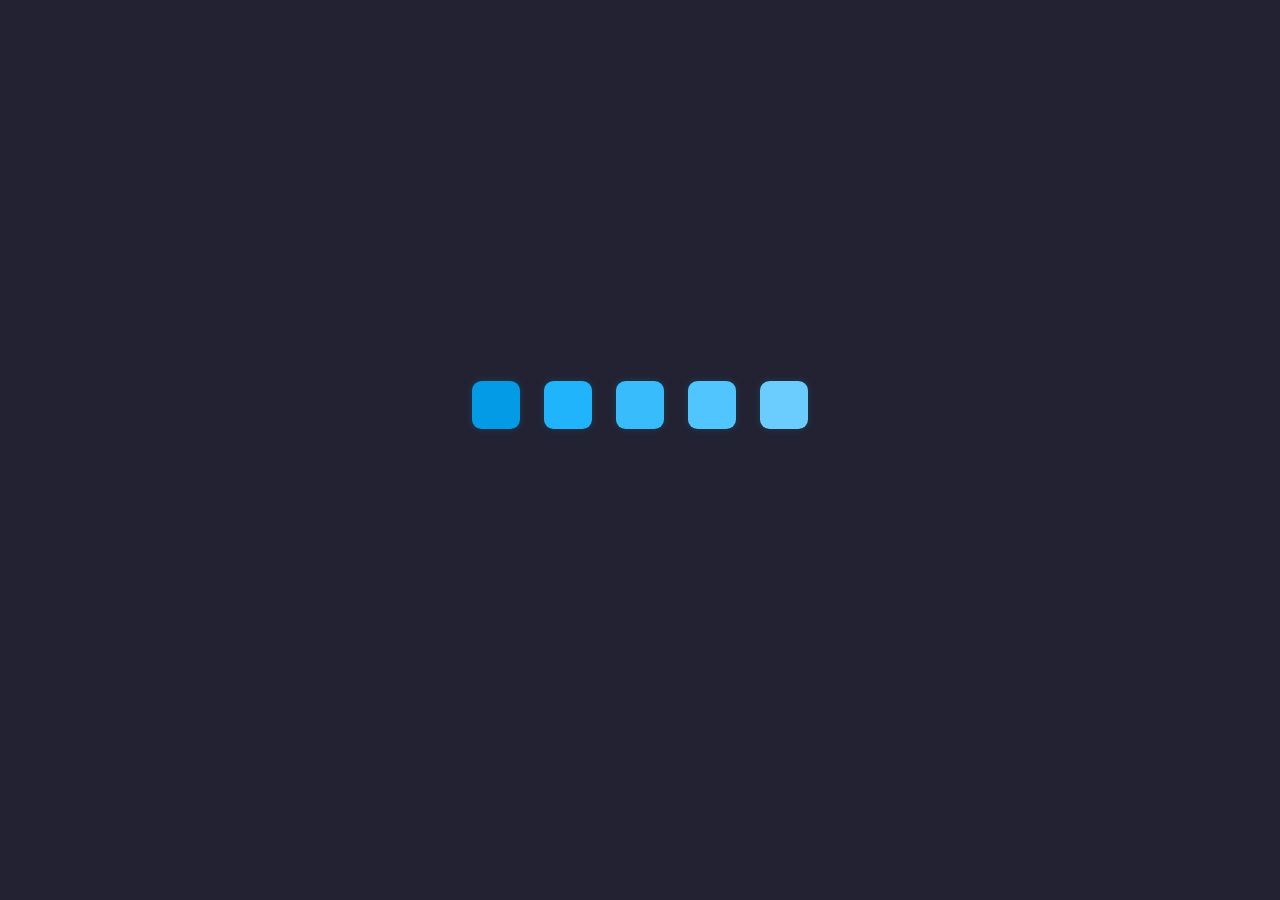
<file: nexusverse2.0-main/index.html>
<!DOCTYPE html>
<html>
<head>
  <link rel="icon" href="images/nexuverselogo.PNG" type="image/x-icon">
   
  <style>
    /** Simple Reset - START */
html {
  box-sizing: border-box;
  font-size: 16px;
  overflow-x: hidden;
}

*,
*:before,
*:after {
  box-sizing: inherit;
}

body,
h1,
h2,
h3,
h4,
h5,
h6,
p,
ol,
ul {
  margin: 0;
  padding: 0;
  font-weight: normal;
  background-color: #223;
}

img {
  max-width: 100%;
  height: auto;
}

/** Animating - START */
@keyframes moving {
  0%,
  5% {
    left: 0;
    background-color: #039be5;
  }
  95%,
  100% {
    left: calc(100% - 3rem);
    background-color: #84d6fd;
  }
}

@keyframes box-2-anim {
  0% {
    transform: scale(1, 1) rotate(0deg);
    bottom: 0;
  }
  5% {
    bottom: 3rem;
  }
  15% {
    bottom: 0;
    transform: scale(1, 1) rotate(-180deg);
  }
  17.001% {
    bottom: 0;
    transform: translate(0.9rem, 0.6rem) scale(1.3, 0.6) translateY(0px)
      rotate(-180deg);
  }
  25% {
    bottom: 0;
    transform: scale(1, 1) rotate(-180deg);
  }
  66% {
    transform: scale(1, 1) rotate(-180deg);
    bottom: 0;
  }
  71% {
    bottom: 3rem;
  }
  81% {
    bottom: 0;
    transform: scale(1, 1) rotate(0deg);
  }
  83.001% {
    bottom: 0;
    transform: translate(-0.9rem, 0.6rem) scale(1.3, 0.6) translateY(0px)
      rotate(0deg);
  }
  91% {
    transform: scale(1, 1) rotate(0deg);
  }
  100% {
    transform: scale(1, 1) rotate(0deg);
  }
}

@keyframes box-3-anim {
  0% {
    transform: scale(1, 1) rotate(0deg);
    bottom: 0;
  }
  5% {
    bottom: 3rem;
  }
  15% {
    bottom: 0;
    transform: scale(1, 1) rotate(-180deg);
  }
  17.001% {
    bottom: 0;
    transform: translate(0.9rem, 0.6rem) scale(1.3, 0.6) translateY(0px)
      rotate(-180deg);
  }
  25% {
    bottom: 0;
    transform: scale(1, 1) rotate(-180deg);
  }
  56% {
    transform: scale(1, 1) rotate(-180deg);
    bottom: 0;
  }
  61% {
    bottom: 3rem;
  }
  71% {
    bottom: 0;
    transform: scale(1, 1) rotate(0deg);
  }
  73.001% {
    bottom: 0;
    transform: translate(-0.9rem, 0.6rem) scale(1.3, 0.6) translateY(0px)
      rotate(0deg);
  }
  81% {
    transform: scale(1, 1) rotate(0deg);
  }
  100% {
    transform: scale(1, 1) rotate(0deg);
  }
}

@keyframes box-4-anim {
  0% {
    transform: scale(1, 1) rotate(0deg);
    bottom: 0;
  }
  5% {
    bottom: 3rem;
  }
  15% {
    bottom: 0;
    transform: scale(1, 1) rotate(-180deg);
  }
  17.001% {
    bottom: 0;
    transform: translate(0.9rem, 0.6rem) scale(1.3, 0.6) translateY(0px)
      rotate(-180deg);
  }
  25% {
    bottom: 0;
    transform: scale(1, 1) rotate(-180deg);
  }
  45% {
    transform: scale(1, 1) rotate(-180deg);
    bottom: 0;
  }
  50% {
    bottom: 3rem;
  }
  60% {
    bottom: 0;
    transform: scale(1, 1) rotate(0deg);
  }
  62.001% {
    bottom: 0;
    transform: translate(-0.9rem, 0.6rem) scale(1.3, 0.6) translateY(0px)
      rotate(0deg);
  }
  70% {
    transform: scale(1, 1) rotate(0deg);
  }
  100% {
    transform: scale(1, 1) rotate(0deg);
  }
}

@keyframes box-5-anim {
  0% {
    transform: scale(1, 1) rotate(0deg);
    bottom: 0;
  }
  5% {
    bottom: 3rem;
  }
  15% {
    bottom: 0;
    transform: scale(1, 1) rotate(-180deg);
  }
  17.001% {
    bottom: 0;
    transform: translate(0.9rem, 0.6rem) scale(1.3, 0.6) translateY(0px)
      rotate(-180deg);
  }
  25% {
    bottom: 0;
    transform: scale(1, 1) rotate(-180deg);
  }
  33% {
    transform: scale(1, 1) rotate(-180deg);
    bottom: 0;
  }
  38% {
    bottom: 3rem;
  }
  48% {
    bottom: 0;
    transform: scale(1, 1) rotate(0deg);
  }
  50.001% {
    bottom: 0;
    transform: translate(-0.9rem, 0.6rem) scale(1.3, 0.6) translateY(0px)
      rotate(0deg);
  }
  58% {
    transform: scale(1, 1) rotate(0deg);
  }
  100% {
    transform: scale(1, 1) rotate(0deg);
  }
}

.loading-container {
  display: flex;
  justify-content: center;
  align-items: center;
  height: 90vh;
}

.box-loading {
  width: 21rem;
  height: 3rem;
  position: relative;
  margin: 0 auto;
}

.box-loading > .box {
  position: absolute;
  width: 3rem;
  height: 3rem;
  border-radius: 0.6rem;
  background-color: #007bff;
  transform-origin: -0.75rem 1.5rem;
  box-shadow: 0 0 6px 2px rgba(40, 139, 171, 0.15);
}

.box-loading > .box:nth-child(1) {
  left: 0rem;
  background-color: #06abfc;
}

.box-loading > .box:nth-child(2) {
  left: 4.5rem;
  background-color: #1fb4fc;
  animation: box-2-anim 2s infinite linear;
  animation-delay: 0.22s;
}

.box-loading > .box:nth-child(3) {
  left: 9rem;
  background-color: #38bcfc;
  animation: box-3-anim 2s infinite linear;
  animation-delay: 0.33s;
}

.box-loading > .box:nth-child(4) {
  left: 13.5rem;
  background-color: #51c5fd;
  animation: box-4-anim 2s infinite linear;
  animation-delay: 0.44s;
}

.box-loading > .box:nth-child(5) {
  left: 18rem;
  background-color: #6acdfd;
  animation: box-5-anim 2s infinite linear;
  animation-delay: 0.55s;
}

.box-loading > .box:nth-child(1) {
  background-color: #039be5;
  animation: moving 1s infinite cubic-bezier(0.6, 0, 0.4, 1) alternate;
}

</style>
</head>
<body>
<div class="loading-container">
    <div class="box-loading">
      <div class="box"></div>
      <div class="box"></div>
      <div class="box"></div>
      <div class="box"></div>
      <div class="box"></div>
    </div>
  </div>
</body>
  <script>
    setTimeout(function() {
      window.location.href = "home.html";
    }, 2000); // 5000 milliseconds = 5 seconds
  </script>
  </html>
</file>
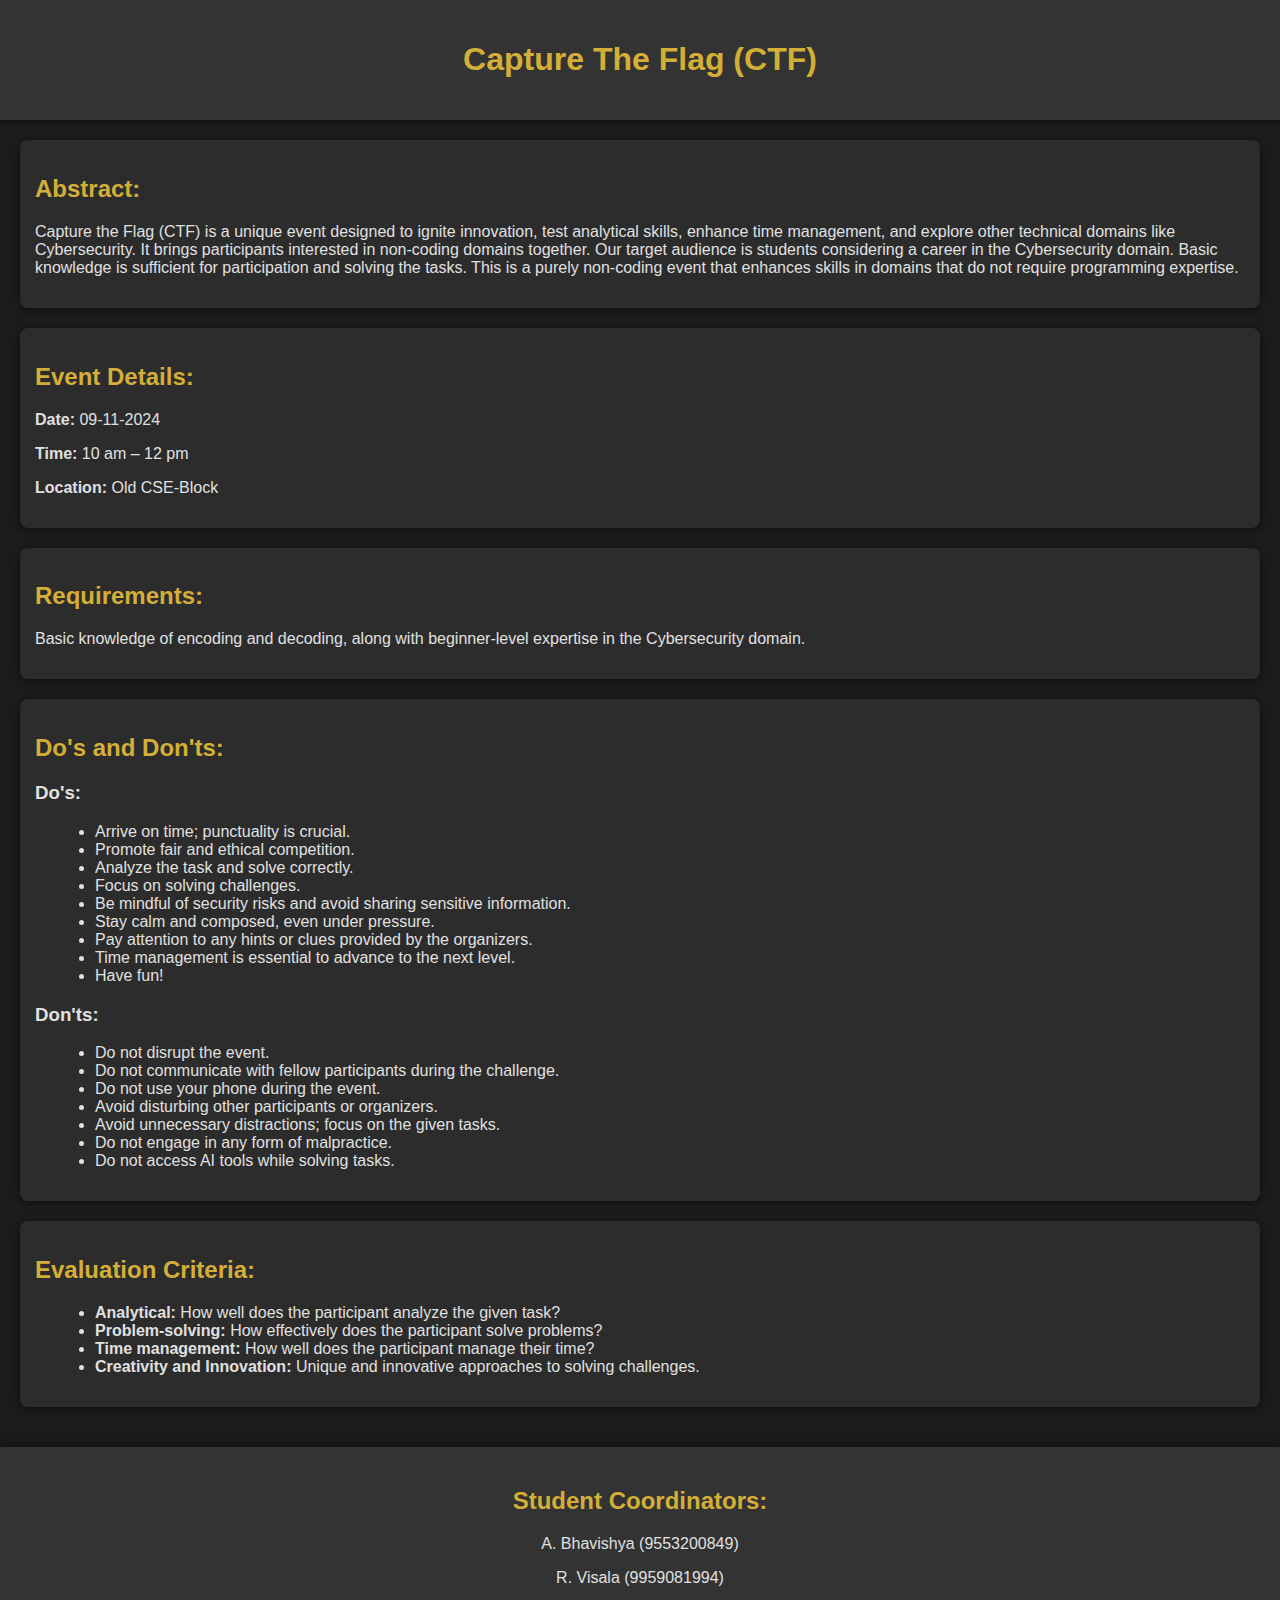
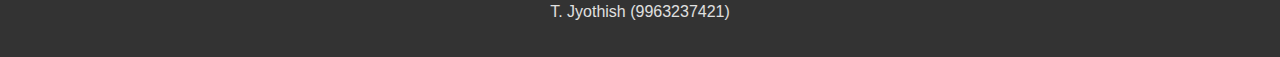
<file: nexusverse2.0-main/capturetheflag.html>
<!DOCTYPE html>
<html lang="en">
<head>
    <meta charset="UTF-8">
    <meta name="viewport" content="width=device-width, initial-scale=1.0">
    <title>Capture The Flag (CTF) Event</title>
    <link rel="icon" href="images/nexuverselogo.PNG" type="image/x-icon">
    <style>
        /* Body Styling */
        body {
            font-family: 'Arial', sans-serif;
            margin: 0;
            padding: 0;
            background-color: #1c1c1c; /* Dark grey background */
            color: #e0e0e0; /* Light grey text */
        }

        /* Header Styling */
        header {
            text-align: center;
            padding: 20px;
            background-color: #333333; /* Dark grey */
            color: #d4af37; /* Metallic gold */
            box-shadow: 0 2px 5px rgba(0, 0, 0, 0.5);
        }

        h1 {
            color: #d4af37; /* Metallic gold */
        }

        /* Main Section Styling */
        main {
            padding: 20px;
        }

        h2 {
            color: #d4af37; /* Metallic gold */
        }

        .event-description, .event-details, .requirements, .dos-donts, .evaluation-criteria {
            margin-bottom: 20px;
            background: #2c2c2c; /* Medium dark grey */
            padding: 15px;
            border-radius: 8px;
            box-shadow: 0 2px 8px rgba(0, 0, 0, 0.5);
        }

        p, ul, li {
            color: #e0e0e0; /* Light grey text */
        }

        /* Footer Styling */
        footer {
            text-align: center;
            padding: 20px;
            background-color: #333333; /* Dark grey */
            color: #d4af37; /* Metallic gold */
            box-shadow: 0 -2px 10px rgba(0, 0, 0, 0.5);
        }

        /* List Styling */
        ul {
            list-style-type: disc;
            margin-left: 20px;
        }

        /* Link Styling */
        a {
            color: #d4af37; /* Metallic gold for links */
            text-decoration: none;
        }
        a:hover {
            text-decoration: underline;
        }
    </style>
</head>
<body>

<header>
    <h1>Capture The Flag (CTF)</h1>
</header>

<main>
    <section class="event-description">
        <h2>Abstract:</h2>
        <p>
            Capture the Flag (CTF) is a unique event designed to ignite innovation, test analytical skills, enhance time management, and explore other technical domains like Cybersecurity. It brings participants interested in non-coding domains together. Our target audience is students considering a career in the Cybersecurity domain. Basic knowledge is sufficient for participation and solving the tasks. This is a purely non-coding event that enhances skills in domains that do not require programming expertise.
        </p>
    </section>

    <section class="event-details">
        <h2>Event Details:</h2>
        <p><strong>Date:</strong> 09-11-2024</p>
        <p><strong>Time:</strong> 10 am – 12 pm</p>
        <p><strong>Location:</strong> Old CSE-Block</p>
    </section>

    <section class="requirements">
        <h2>Requirements:</h2>
        <p>
            Basic knowledge of encoding and decoding, along with beginner-level expertise in the Cybersecurity domain.
        </p>
    </section>

    <section class="dos-donts">
        <h2>Do's and Don'ts:</h2>
        <h3>Do's:</h3>
        <ul>
            <li>Arrive on time; punctuality is crucial.</li>
            <li>Promote fair and ethical competition.</li>
            <li>Analyze the task and solve correctly.</li>
            <li>Focus on solving challenges.</li>
            <li>Be mindful of security risks and avoid sharing sensitive information.</li>
            <li>Stay calm and composed, even under pressure.</li>
            <li>Pay attention to any hints or clues provided by the organizers.</li>
            <li>Time management is essential to advance to the next level.</li>
            <li>Have fun!</li>
        </ul>
        
        <h3>Don'ts:</h3>
        <ul>
            <li>Do not disrupt the event.</li>
            <li>Do not communicate with fellow participants during the challenge.</li>
            <li>Do not use your phone during the event.</li>
            <li>Avoid disturbing other participants or organizers.</li>
            <li>Avoid unnecessary distractions; focus on the given tasks.</li>
            <li>Do not engage in any form of malpractice.</li>
            <li>Do not access AI tools while solving tasks.</li>
        </ul>
    </section>

    <section class="evaluation-criteria">
        <h2>Evaluation Criteria:</h2>
        <ul>
            <li><strong>Analytical:</strong> How well does the participant analyze the given task?</li>
            <li><strong>Problem-solving:</strong> How effectively does the participant solve problems?</li>
            <li><strong>Time management:</strong> How well does the participant manage their time?</li>
            <li><strong>Creativity and Innovation:</strong> Unique and innovative approaches to solving challenges.</li>
        </ul>
    </section>
</main>

<footer>
    <h2>Student Coordinators:</h2>
    <p>A. Bhavishya (9553200849)</p>
    <p>R. Visala (9959081994)</p>
    <p>T. Jyothish (9963237421)</p>
</footer>

</body>
</html>
</file>
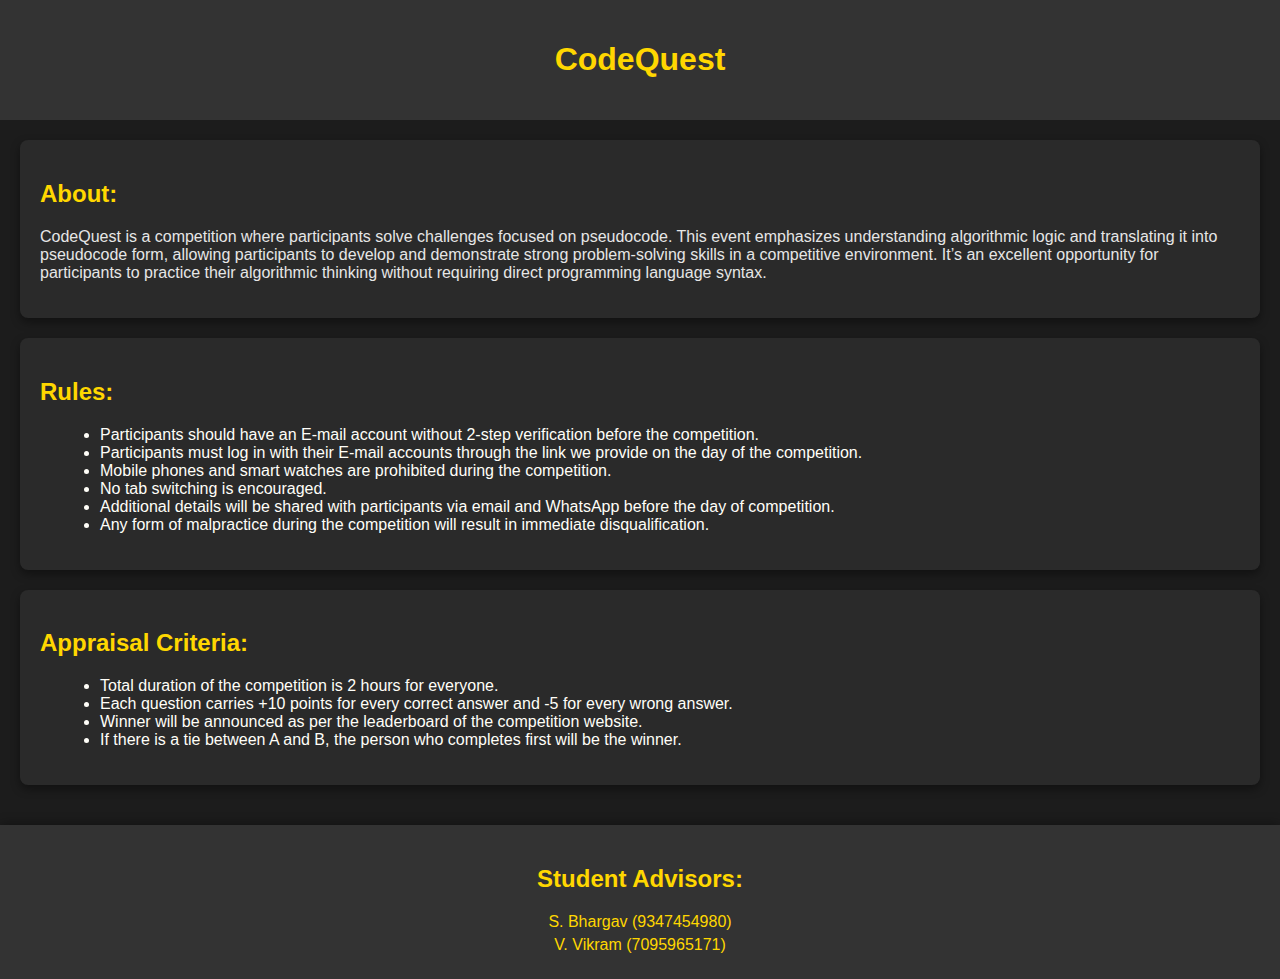
<file: nexusverse2.0-main/codequest.html>
<!DOCTYPE html>
<html lang="en">
<head>
    <meta charset="UTF-8">
    <meta name="viewport" content="width=device-width, initial-scale=1.0">
    <title>CodeQuest Event</title>
    <link rel="icon" href="images/nexuverselogo.PNG" type="image/x-icon">
    <style>
        body {
            font-family: 'Arial', sans-serif;
            margin: 0;
            padding: 0;
            background-color: #1c1c1c; /* Dark grey background */
            color: #e6e6e6; /* Light grey text */
        }

        header {
            text-align: center;
            padding: 20px;
            background-color: #333333; /* Darker grey for header */
            color: #ffd700; /* Metallic gold color for header text */
        }

        main {
            padding: 20px;
        }

        h1, h2 {
            color: #ffd700; /* Metallic gold for main headings */
        }

        .event-description, .rules, .appraisal-criteria {
            margin-bottom: 20px;
            background: #2a2a2a; /* Dark grey for content sections */
            padding: 20px;
            border-radius: 8px;
            box-shadow: 0 4px 10px rgba(0, 0, 0, 0.4); /* Enhanced shadow for depth */
            color: #e6e6e6; /* Light grey text */
        }

        ul {
            list-style-type: disc;
            margin-left: 20px;
            color: #fffef8; /* Gold color for bullet points */
        }

        footer {
            text-align: center;
            padding: 20px;
            background-color: #333333; /* Footer matches header for consistency */
            color: #ffd700; /* Gold text in footer */
            box-shadow: 0 -2px 10px rgba(0, 0, 0, 0.3);
        }

        footer p {
            margin: 5px 0;
        }
    </style>
</head>
<body>

<header>
    <h1>CodeQuest</h1>
</header>

<main>
    <section class="event-description">
        <h2>About:</h2>
        <p>
            CodeQuest is a competition where participants solve challenges focused on pseudocode. This event emphasizes understanding algorithmic logic and translating it into pseudocode form, allowing participants to develop and demonstrate strong problem-solving skills in a competitive environment. It’s an excellent opportunity for participants to practice their algorithmic thinking without requiring direct programming language syntax.
        </p>
    </section>

    <section class="rules">
        <h2>Rules:</h2>
        <ul>
            <li>Participants should have an E-mail account without 2-step verification before the competition.</li>
            <li>Participants must log in with their E-mail accounts through the link we provide on the day of the competition.</li>
            <li>Mobile phones and smart watches are prohibited during the competition.</li>
            <li>No tab switching is encouraged.</li>
            <li>Additional details will be shared with participants via email and WhatsApp before the day of competition.</li>
            <li>Any form of malpractice during the competition will result in immediate disqualification.</li>
        </ul>
    </section>

    <section class="appraisal-criteria">
        <h2>Appraisal Criteria:</h2>
        <ul>
            <li>Total duration of the competition is 2 hours for everyone.</li>
            <li>Each question carries +10 points for every correct answer and -5 for every wrong answer.</li>
            <li>Winner will be announced as per the leaderboard of the competition website.</li>
            <li>If there is a tie between A and B, the person who completes first will be the winner.</li>
        </ul>
    </section>
</main>

<footer>
    <h2>Student Advisors:</h2>
    <p>S. Bhargav (9347454980)</p>
    <p>V. Vikram (7095965171)</p>
</footer>

</body>
</html>
</file>
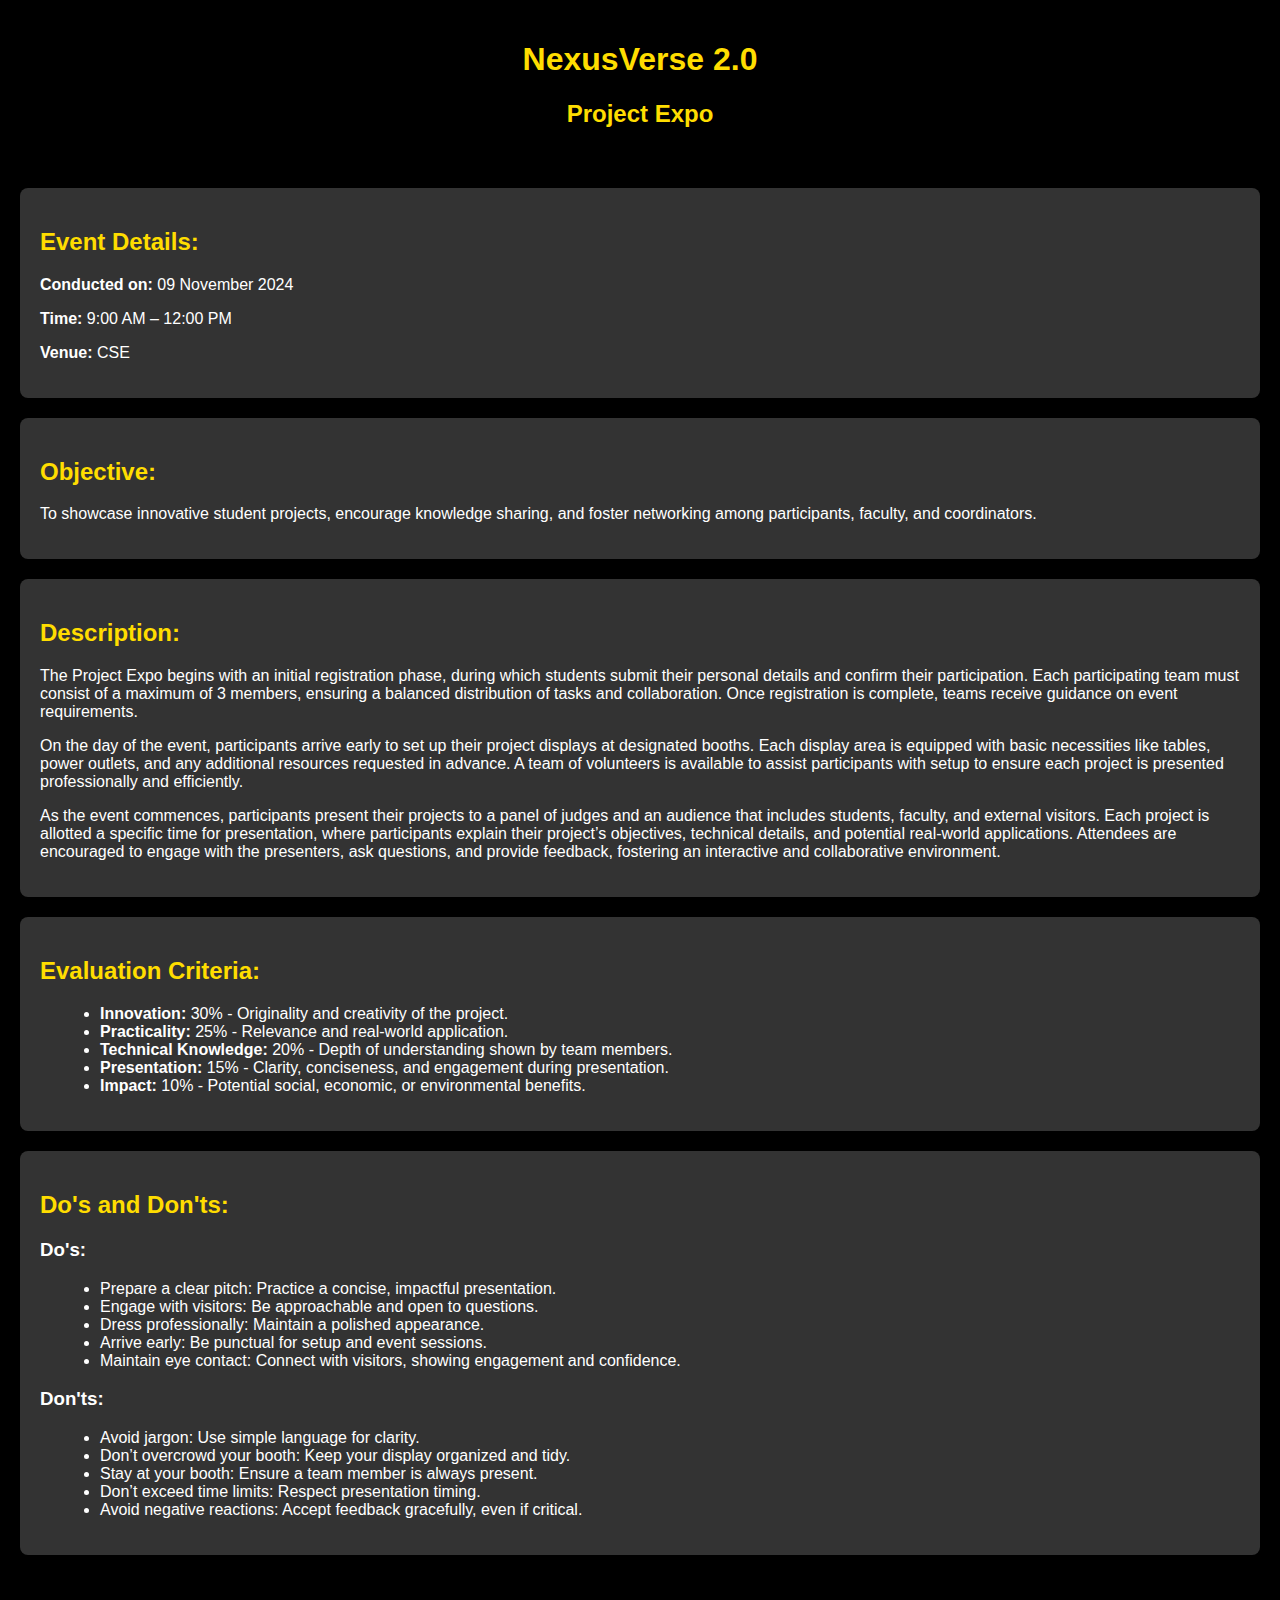
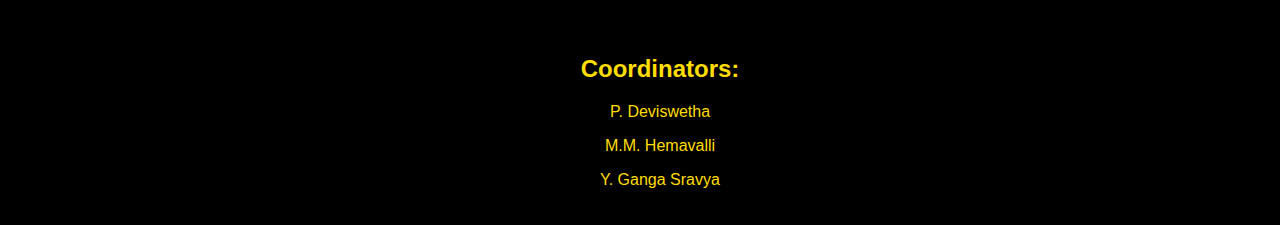
<file: nexusverse2.0-main/projectexpo.html>
<!DOCTYPE html>
<html lang="en">
<head>
    <meta charset="UTF-8">
    <meta name="viewport" content="width=device-width, initial-scale=1.0">
    <title>NexusVerse 2.0 - Project Expo</title>
    <link rel="icon" href="images/nexuverselogo.PNG" type="image/x-icon">
   
    <style>
        body {
            font-family: 'Arial', sans-serif;
            margin: 0;
            padding: 0;
            background-color: #000; /* Black background */
            color: #fff; /* White text for content */
        }

        header {
            text-align: center;
            padding: 20px;
            background-color: #000; /* Black background for header */
            color: #ffdd00; /* Yellow headings */
        }

        main {
            padding: 20px;
        }

        h1, h2 {
            color: #ffdd00; /* Yellow for all headings */
        }

        .card {
            background-color: #333; /* Dark gray card background */
            color: #fff; /* White text inside cards */
            padding: 20px;
            margin-bottom: 20px;
            border-radius: 8px;
            box-shadow: 0 4px 10px rgba(0, 0, 0, 0.3);
        }

        footer {
            text-align: center;
            padding: 20px;
            background-color: #000; /* Black footer background */
            color: #ffdd00; /* Yellow headings for coordinators */
            position: relative;
            bottom: 0;
            width: 100%;
            margin-top: 20px;
            box-shadow: 0 -2px 10px rgba(0, 0, 0, 0.15);
        }

        ul {
            list-style-type: disc;
            margin-left: 20px;
        }
    </style>
</head>
<body>

<header>
    <h1>NexusVerse 2.0</h1>
    <h2>Project Expo</h2>
</header>

<main>
    <section class="card">
        <h2>Event Details:</h2>
        <p><strong>Conducted on:</strong> 09 November 2024</p>
        <p><strong>Time:</strong> 9:00 AM – 12:00 PM</p>
        <p><strong>Venue:</strong> CSE</p>
    </section>

    <section class="card">
        <h2>Objective:</h2>
        <p>
            To showcase innovative student projects, encourage knowledge sharing, and foster networking among participants, faculty, and coordinators.
        </p>
    </section>

    <section class="card">
        <h2>Description:</h2>
        <p>
            The Project Expo begins with an initial registration phase, during which students submit their personal details and confirm their participation. Each participating team must consist of a maximum of 3 members, ensuring a balanced distribution of tasks and collaboration. Once registration is complete, teams receive guidance on event requirements.
        </p>
        <p>
            On the day of the event, participants arrive early to set up their project displays at designated booths. Each display area is equipped with basic necessities like tables, power outlets, and any additional resources requested in advance. A team of volunteers is available to assist participants with setup to ensure each project is presented professionally and efficiently. 
        </p>
        <p>
            As the event commences, participants present their projects to a panel of judges and an audience that includes students, faculty, and external visitors. Each project is allotted a specific time for presentation, where participants explain their project’s objectives, technical details, and potential real-world applications. Attendees are encouraged to engage with the presenters, ask questions, and provide feedback, fostering an interactive and collaborative environment.
        </p>
    </section>

    <section class="card">
        <h2>Evaluation Criteria:</h2>
        <ul>
            <li><strong>Innovation:</strong> 30% - Originality and creativity of the project.</li>
            <li><strong>Practicality:</strong> 25% - Relevance and real-world application.</li>
            <li><strong>Technical Knowledge:</strong> 20% - Depth of understanding shown by team members.</li>
            <li><strong>Presentation:</strong> 15% - Clarity, conciseness, and engagement during presentation.</li>
            <li><strong>Impact:</strong> 10% - Potential social, economic, or environmental benefits.</li>
        </ul>
    </section>

    <section class="card">
        <h2>Do's and Don'ts:</h2>
        <h3>Do's:</h3>
        <ul>
            <li>Prepare a clear pitch: Practice a concise, impactful presentation.</li>
            <li>Engage with visitors: Be approachable and open to questions.</li>
            <li>Dress professionally: Maintain a polished appearance.</li>
            <li>Arrive early: Be punctual for setup and event sessions.</li>
            <li>Maintain eye contact: Connect with visitors, showing engagement and confidence.</li>
        </ul>
        
        <h3>Don'ts:</h3>
        <ul>
            <li>Avoid jargon: Use simple language for clarity.</li>
            <li>Don’t overcrowd your booth: Keep your display organized and tidy.</li>
            <li>Stay at your booth: Ensure a team member is always present.</li>
            <li>Don’t exceed time limits: Respect presentation timing.</li>
            <li>Avoid negative reactions: Accept feedback gracefully, even if critical.</li>
        </ul>
    </section>
</main>

<footer>
    <h2>Coordinators:</h2>
    <p>P. Deviswetha</p>
    <p>M.M. Hemavalli</p>
    <p>Y. Ganga Sravya</p>
</footer>

</body>
</html>
</file>
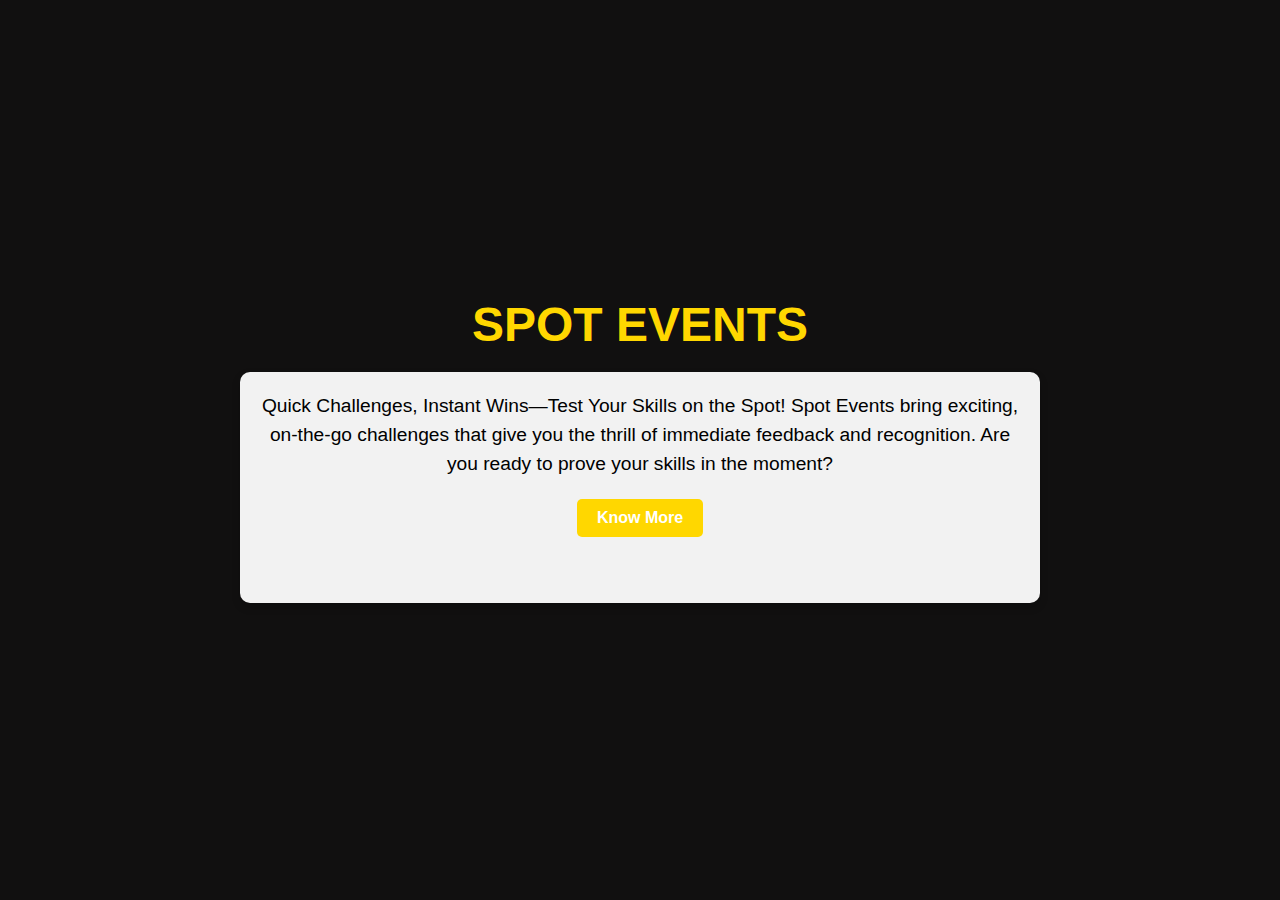
<file: nexusverse2.0-main/spotevents.html>
<!DOCTYPE html>
<html lang="en">
<head>
  <meta charset="UTF-8">
  <meta name="viewport" content="width=device-width, initial-scale=1.0">
  <title>Spot Events</title>
  <style>
    /* General Reset and Background */
    * {
      margin: 0;
      padding: 0;
      box-sizing: border-box;
      font-family: Arial, sans-serif;
    }
    body {
      background-color: #111010; /* Light gray background */
      color: #000; /* Black text */
      display: flex;
      justify-content: center;
      align-items: center;
      min-height: 100vh;
      flex-direction: column;
    }

    /* Header Styles */
    .header {
      text-align: center;
      color: #FFD700; /* Gold color */
      font-size: 3em;
      font-weight: bold;
      margin-bottom: 20px;
      text-transform: uppercase;
    }

    /* Card Container */
    .card-container {
      width: 90%;
      max-width: 800px;
      background-color: #f2f2f2; /* Light gray for card */
      padding: 20px;
      border-radius: 10px;
      box-shadow: 0 4px 8px rgba(0, 0, 0, 0.2);
      text-align: center;
    }

    /* Event Description */
    .event-description {
      font-size: 1.2em;
      color: #000; /* Black text */
      margin-bottom: 20px;
      line-height: 1.5;
    }

    /* Button Styles */
    .button-container a {
      display: inline-block;
      padding: 10px 20px;
      font-size: 1em;
      color: #fff;
      background-color: #FFD700; /* Gold button */
      border: none;
      border-radius: 5px;
      text-decoration: none;
      font-weight: bold;
      transition: background-color 0.3s ease;
    }
    .button-container a:hover {
      background-color: #b8860b; /* Darker shade of gold on hover */
    }

    /* Reveal Message Styles */
    .reveal-message {
      font-size: 1.4em;
      color: #000; /* Black text */
      font-weight: bold;
      opacity: 0;
      transform: scale(0.8);
      animation: revealAnimation 2s ease-in-out forwards;
      animation-delay: 0.5s;
      margin-top: 20px;
    }

    /* Animation for Reveal Message */
    @keyframes revealAnimation {
      0% {
        opacity: 0;
        transform: scale(0.8);
      }
      100% {
        opacity: 1;
        transform: scale(1);
      }
    }
  </style>
</head>
<body>
  <!-- Header Section -->
  <div class="header">Spot Events</div>

  <!-- Event Details Section -->
  <div class="card-container">
    <p class="event-description">
      Quick Challenges, Instant Wins—Test Your Skills on the Spot! Spot Events bring exciting, on-the-go challenges that give you the thrill of immediate feedback and recognition. Are you ready to prove your skills in the moment?
    </p>
    <div class="button-container">
      <a href="spoteventdetails.html">Know More</a>
    </div>

    <!-- Reveal Message Section -->
    <div class="reveal-message">Details Revealed on the Event Day!</div>
  </div>
</body>
</html>
</file>
